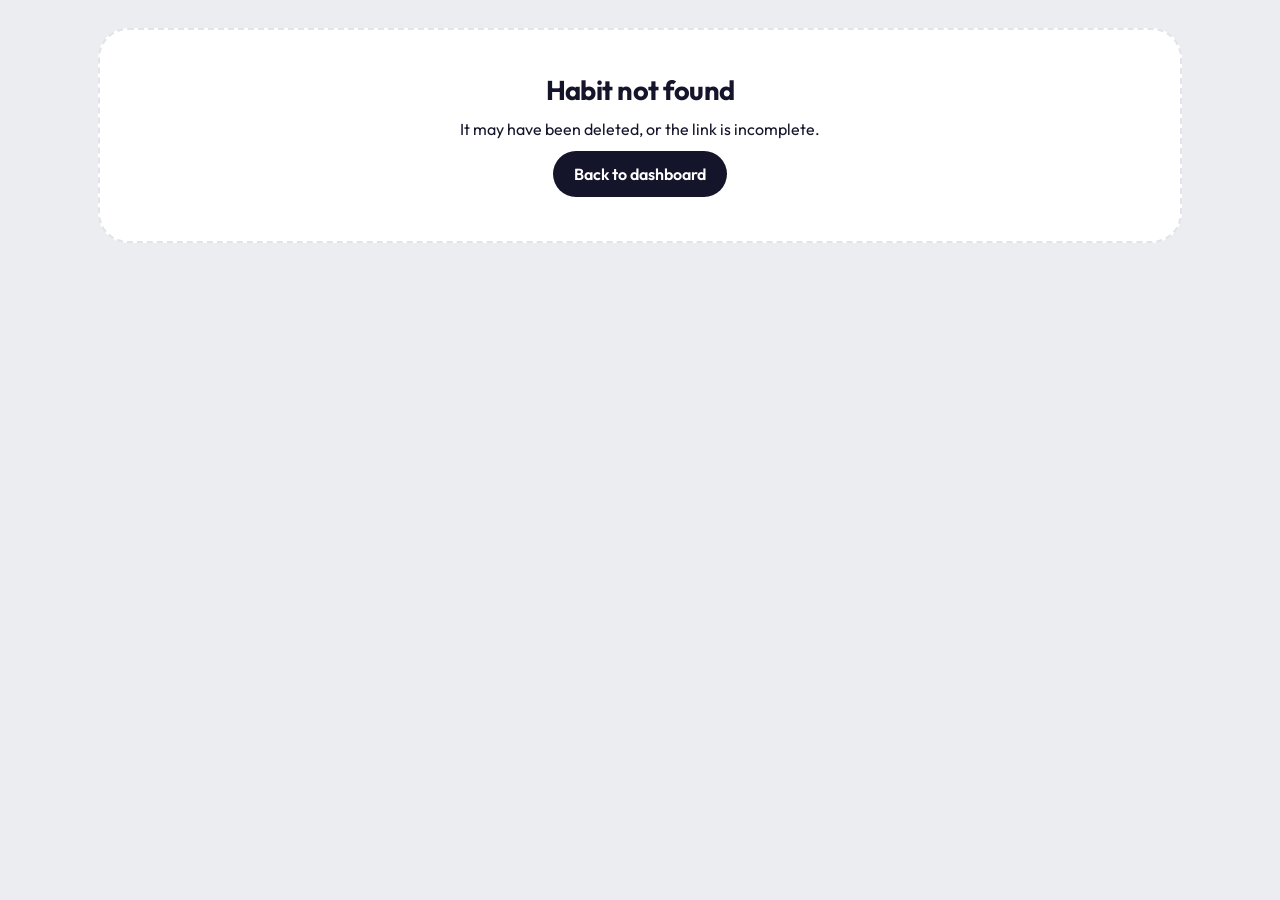
<file: habit.html>
<!doctype html>
<html lang="en"><head><meta charset="utf-8"><meta name="viewport" content="width=device-width,initial-scale=1,viewport-fit=cover">
<title>Habit — Streakline</title>
<link rel="preconnect" href="https://fonts.googleapis.com"><link href="https://fonts.googleapis.com/css2?family=Outfit:wght@400;500;600;700;800&display=swap" rel="stylesheet">
<link rel="stylesheet" href="style.css"></head>
<body data-page="habit"><a class="skip" href="#app">Skip to content</a>
<main id="app" class="solo" tabindex="-1"></main>
<div id="toast" role="status" aria-live="polite"></div>
<script src="script.js"></script><script src="habit.js"></script></body></html>
</file>
<file: style.css>
/* Streakline — pastel "soft blob" design, mobile-first */
:root{--bg:#ECEDF1;--card:#fff;--ink:#14142B;--mut:#5b5f73;--line:#e3e4ea;--cell:#F0F0F5;--acc:#7C6CF0;--navy:#14142B;--btn:#14142B;--btn-ink:#fff;
 --pink:#F8C8E6;--peach:#FBD18B;--lime:#CDEB8F;--lav:#A99BF5;--sky:#BDE5F5;--bad:#be123c;--r:30px;--sh:0 10px 30px rgba(20,20,43,.07);
 font-family:'Outfit',system-ui,-apple-system,Segoe UI,sans-serif;color-scheme:light}
[data-theme=dark]{--bg:#0e0f20;--card:#1a1b33;--ink:#f4f4fb;--mut:#a8abc2;--line:#2b2d4c;--cell:#262846;--acc:#a99bf5;--btn:#a99bf5;--btn-ink:#14142B;--bad:#fda4af;--sh:0 10px 30px rgba(0,0,0,.4);color-scheme:dark}
*{box-sizing:border-box}html{-webkit-text-size-adjust:100%}
body{margin:0;background:var(--bg);color:var(--ink);line-height:1.5;overflow-x:hidden;transition:background-color .4s,color .4s}
h1,h2,h3,h4,p{margin:0}h1{font-size:1.7rem;font-weight:700;letter-spacing:-.02em;line-height:1.2}h3{font-size:1.08rem;font-weight:700;margin-bottom:.6rem}h3 small{font-weight:400;color:var(--mut)}h4{font-size:.9rem;margin:10px 0 4px}
.mut{color:var(--mut)}.hide{display:none}.skip{position:absolute;left:-999px}.skip:focus{left:8px;top:8px;background:var(--card);padding:8px;z-index:99}
:focus-visible{outline:3px solid var(--acc);outline-offset:2px}
.shell{display:grid;grid-template-columns:230px 1fr;min-height:100vh}.mbar{display:none}
/* navigation */
.side{position:sticky;top:0;height:100vh;padding:20px 14px;display:flex;flex-direction:column;gap:4px;background:var(--card);border-radius:0 34px 34px 0;box-shadow:var(--sh)}
.side a,.drawer a{display:flex;align-items:center;gap:12px;padding:11px 14px;border-radius:99px;color:var(--ink);text-decoration:none;transition:background .2s,transform .2s;min-height:46px}
.side a:hover{background:var(--cell);transform:translateX(3px)}
.side a[aria-current=page],.drawer a[aria-current=page]{background:var(--lav);color:var(--navy);font-weight:700}
.side i,.drawer i{font-style:normal;width:24px;text-align:center;flex:none}
.logo{font-size:1.3rem;font-weight:800;display:flex;gap:8px;align-items:center;color:var(--ink);text-decoration:none}.logo span{display:grid;place-items:center;width:34px;height:34px;border-radius:50%;background:var(--lav);color:var(--navy);font-size:1rem}
.side .logo{margin-bottom:16px;padding:0 4px}.side .logo:hover{background:none;transform:none}.side .themeBtn{margin-top:auto}
.side .btn,.drawer .btn{justify-content:flex-start;gap:12px}
main{padding:28px clamp(14px,4vw,48px);max-width:1180px;width:100%;margin-inline:auto;animation:pageIn .5s both}main.solo{margin:auto}.pg{margin-bottom:18px}
/* hero */
.hero{display:flex;flex-direction:column;gap:14px;margin-bottom:16px}.quote{margin-top:8px;font-style:italic;color:var(--mut);max-width:44ch}
.ringcard{display:flex;align-items:center;gap:16px;background:var(--lav);color:var(--navy);border-radius:36px 36px 36px 14px;padding:16px 22px;width:100%;box-shadow:var(--sh)}
.ringbox{position:relative;width:84px;height:84px;flex:none}.ringbox b{position:absolute;inset:0;display:grid;place-items:center;font-size:1.2rem}
.ring{width:100%;transform:rotate(-90deg)}.ring circle{fill:none;stroke-width:9;stroke-linecap:round}.rb{stroke:rgba(255,255,255,.6)}.rf{stroke:var(--navy);transition:stroke-dasharray 1s cubic-bezier(.2,.8,.2,1)}
.tiles{display:grid;grid-template-columns:repeat(4,1fr);gap:12px;margin-bottom:16px}.tiles.six{grid-template-columns:repeat(6,1fr);margin-bottom:12px}
.tile{background:var(--lime);color:var(--navy);border-radius:30px 30px 30px 12px;padding:16px 18px;display:flex;flex-direction:column;animation:pop .5s both}
.tile:nth-child(even){border-radius:30px 12px 30px 30px}.tile:nth-child(1){background:var(--lime)}.tile:nth-child(2){background:var(--peach);animation-delay:.07s}.tile:nth-child(3){background:var(--sky);animation-delay:.14s}.tile:nth-child(4){background:var(--pink);animation-delay:.21s}.tile:nth-child(5){background:var(--lav);animation-delay:.28s}.tile:nth-child(6){background:#fff;animation-delay:.35s}
.tile b{font-size:1.6rem;line-height:1.2}.tile span{font-size:.85rem;opacity:.8}
/* controls */
.btn{font:inherit;font-weight:600;border:1px solid transparent;background:var(--btn);color:var(--btn-ink);padding:10px 20px;min-height:44px;border-radius:99px;cursor:pointer;text-decoration:none;display:inline-flex;align-items:center;justify-content:center;transition:transform .15s,opacity .2s}
.btn:hover{opacity:.88;transform:translateY(-1px)}.btn:active{transform:scale(.96)}.btn:disabled{opacity:.4;cursor:not-allowed;transform:none}.btn.s{padding:6px 14px;min-height:36px;font-size:.88rem}.btn.wide{width:100%;margin-top:12px}
.btn.ghost{background:transparent;color:var(--ink);border-color:var(--line)}.btn.ghost:hover{background:var(--cell)}.btn.danger{background:#e11d48;color:#fff}.btn.danger.ghost{background:transparent;color:var(--bad);border-color:var(--line)}
input,select,textarea{font:inherit;color:var(--ink);background:var(--card);border:1.5px solid var(--line);border-radius:18px;padding:10px 14px;width:100%;min-height:44px;transition:border-color .2s,box-shadow .2s}
input:focus,select:focus,textarea:focus{border-color:var(--acc);box-shadow:0 0 0 3px color-mix(in srgb,var(--lav) 45%,transparent);outline:none}textarea{resize:vertical}
input[type=checkbox]{width:22px;height:22px;min-height:0;accent-color:#14142B;flex:none}input[type=color]{padding:3px;width:56px;flex:none;border-radius:99px}
.ctrl{display:flex;gap:10px;flex-wrap:wrap;margin:18px 0}.ctrl input{flex:2 1 220px}.ctrl select{flex:1 1 130px;width:auto}
.focus{background:var(--sky);color:var(--navy);border-radius:36px 14px 36px 36px;border:0}.focus .mut{color:inherit;opacity:.75}
.fchip{display:inline-flex;align-items:center;min-height:44px;padding:8px 18px;border-radius:99px;background:#fff;border:2px solid var(--c);color:var(--navy);text-decoration:none;font-weight:600;transition:transform .15s}.fchip:hover{transform:translateY(-2px)}
/* habit cards */
.grid{display:grid;grid-template-columns:repeat(auto-fill,minmax(280px,1fr));gap:16px}
.card{background:var(--c);color:var(--on,#14142B);border-radius:36px 36px 36px 14px;padding:18px;display:flex;flex-direction:column;gap:12px;cursor:pointer;box-shadow:var(--sh);transition:transform .25s,box-shadow .25s;animation:rise .55s both;animation-delay:calc(var(--i,0)*60ms)}
.card:nth-child(even){border-radius:36px 14px 36px 36px}.card:hover{transform:translateY(-4px);box-shadow:0 18px 36px color-mix(in srgb,var(--c) 55%,transparent)}
.top{display:flex;gap:12px;align-items:flex-start}.grow{flex:1;min-width:0}
.big{font-size:1.6rem;line-height:1;width:52px;height:52px;border-radius:50%;background:#fff;display:grid;place-items:center;flex:none}
.ttl{font-weight:700;color:inherit;text-decoration:none;font-size:1.12rem}.ttl:hover{text-decoration:underline}.desc{font-size:.92rem}
.card .mut,.hh .mut{color:inherit;opacity:.78}
.chips{display:flex;gap:6px;flex-wrap:wrap;margin-top:6px}.chip{font-size:.78rem;padding:2px 11px;border-radius:99px;background:color-mix(in srgb,#fff 55%,transparent);border:0;color:var(--navy);max-width:100%}
.hh .chip,.card .chip{color:inherit;background:color-mix(in srgb,#fff 50%,transparent)}.card .chip,.hh .chip{color:var(--navy)}
.panel .chip,.dlg .chip{background:var(--cell);color:var(--mut)}.chip.ok{background:var(--c)!important;color:var(--on,#14142B)!important}.chip.pri-High{background:#FF9AA2!important;color:#14142B!important}.chip.pri-Low{background:var(--sky)!important;color:#14142B!important}
.chip.pick{cursor:pointer;display:inline-flex;gap:6px;align-items:center;font-size:.9rem;color:var(--ink);min-height:44px;padding:4px 16px;background:var(--cell)}
.chk{width:46px;height:46px;border-radius:50%;border:0;background:var(--navy);color:#fff;font-size:1.4rem;line-height:1;cursor:pointer;flex:none;transition:transform .2s,background .25s}.chk:hover{transform:scale(1.08)}
.chk.on{background:#fff;color:var(--navy);box-shadow:0 0 0 4px color-mix(in srgb,var(--navy) 80%,transparent);animation:pop .4s}
.trio{display:grid;grid-template-columns:repeat(3,1fr);text-align:center;background:color-mix(in srgb,#fff 45%,transparent);border-radius:22px;padding:8px 4px;color:var(--navy)}.trio b{display:block;font-size:1.2rem}.trio span{font-size:.78rem}
.bar{height:10px;background:color-mix(in srgb,var(--c,var(--lav)) 30%,var(--cell));border-radius:9px;overflow:hidden;margin:6px 0}.card .bar{background:color-mix(in srgb,#fff 55%,transparent)}
.bar i{display:block;height:100%;background:var(--navy);border-radius:9px;animation:grow 1s cubic-bezier(.2,.8,.2,1) both;transition:width .6s}.panel .bar i{background:var(--c,var(--lav));box-shadow:inset 0 0 0 1.5px color-mix(in srgb,var(--c,var(--lav)) 50%,#14142B)}
.card .btn.ghost{color:inherit;border-color:color-mix(in srgb,var(--navy) 30%,transparent)}.card .btn.ghost:hover{background:color-mix(in srgb,#fff 40%,transparent)}.card .btn.danger.ghost,.hh .btn.danger.ghost{color:#9f1239}
.row{display:flex;gap:8px;align-items:center}.row.end{justify-content:flex-end}.row.wrap{flex-wrap:wrap}
.empty{grid-column:1/-1;text-align:center;padding:44px 16px;background:var(--card);border:2px dashed var(--line);border-radius:var(--r);display:flex;flex-direction:column;gap:10px;align-items:center}
/* panels, charts, lists */
.panel{background:var(--card);border-radius:var(--r);padding:20px;margin-bottom:16px;box-shadow:var(--sh);animation:rise .5s both;transition:background-color .4s}
.charts{display:grid;grid-template-columns:1fr 1fr;gap:16px}.bars{display:flex;gap:10px;align-items:flex-end;height:160px}
.b{flex:1;height:100%;display:flex;flex-direction:column;justify-content:flex-end;align-items:center;gap:4px}.b i{width:100%;background:linear-gradient(180deg,var(--lav),var(--sky));border-radius:12px 12px 4px 4px;min-height:4px;transform-origin:bottom;animation:up .8s cubic-bezier(.2,.8,.2,1) both}.b span{font-size:.78rem;color:var(--mut)}
.li{list-style:none;margin:0 0 10px;padding:0;display:flex;flex-direction:column;gap:8px}.li li{display:flex;gap:8px;align-items:flex-start;flex-wrap:wrap}.li li textarea,.li li input{flex:1 0 100%}.strike{text-decoration:line-through;color:var(--mut)}
.ib{border:0;background:transparent;color:var(--mut);cursor:pointer;font-size:1.05rem;min-width:36px;min-height:36px;border-radius:50%}.ib:hover:not(:disabled){background:var(--cell);color:var(--ink)}.ib:disabled{opacity:.3}
.linkb{border:0;background:none;color:var(--acc);font:inherit;font-weight:600;cursor:pointer;padding:6px 0;text-align:left;min-height:36px}.linkb:hover{text-decoration:underline}
.cbx{display:grid;place-items:center;min-width:44px;min-height:44px;margin:-8px -4px -8px -8px;cursor:pointer}
.add{display:flex;gap:8px;align-items:flex-start}.add.col{flex-direction:column;align-items:stretch}.add.col>.row>*{flex:1}
.badges{display:flex;gap:8px;flex-wrap:wrap;margin-bottom:16px}.badge{font-size:.85rem;padding:5px 14px;border-radius:99px;border:1.5px dashed var(--line);color:var(--mut)}.badge.got{border:0;background:var(--peach);color:#14142B;font-weight:600}
.heatwrap{overflow-x:auto;padding-bottom:6px}.heat{display:grid;grid-template-rows:repeat(7,13px);grid-auto-flow:column;grid-auto-columns:13px;gap:3px;width:max-content}
.heat i{background:var(--c);border-radius:50%;box-shadow:inset 0 0 0 1px rgba(20,20,43,.2);animation:fade .6s both}.heat i.z{background:var(--cell);box-shadow:none}.heat i.x{background:transparent;box-shadow:none;border:1px dashed var(--line)}
/* habit page */
.hh{display:grid;gap:14px;margin-bottom:16px;background:var(--c);color:var(--on,#14142B);border-radius:36px 36px 36px 14px;padding:18px;box-shadow:var(--sh)}
.hh .btn.ghost{color:inherit;border-color:color-mix(in srgb,var(--navy) 30%,transparent)}.back{justify-self:start}
.ht{display:flex;gap:14px;align-items:flex-start}.ht .big{width:64px;height:64px;font-size:2rem}
.two{display:grid;grid-template-columns:minmax(0,1.3fr) minmax(0,1fr);gap:16px;align-items:start}.stack{display:flex;flex-direction:column}
/* calendar */
.calbar{display:flex;gap:8px;align-items:center;margin-bottom:14px;flex-wrap:wrap}.calbar select{width:auto;flex:1 1 110px}.calbar .yr{width:92px;flex:none}.calbar h3{margin:0;flex:1}
.calgrid{display:grid;grid-template-columns:repeat(7,1fr);gap:4px;animation:fade .25s both}.dow{text-align:center;font-size:.78rem;color:var(--mut);padding:4px 0}
.day{aspect-ratio:1;border:0;background:transparent;cursor:pointer;display:grid;place-items:center;position:relative;border-radius:50%;font:inherit;color:var(--ink);min-width:0;padding:0;-webkit-tap-highlight-color:transparent}
.day .n{width:min(100%,46px);aspect-ratio:1;border-radius:50%;display:grid;place-items:center;background:var(--cell);transition:background .2s,transform .2s}
.day:hover .n{background:color-mix(in srgb,var(--c) 40%,var(--cell))}.day:active .n{transform:scale(.9)}
.day.done .n{background:var(--c);color:var(--on,#14142B);font-weight:700;box-shadow:inset 0 0 0 2px color-mix(in srgb,var(--c) 40%,#14142B)}
.day.done.sel .n{animation:pop .4s}.day.today .n{box-shadow:0 0 0 2px var(--card),0 0 0 4px var(--ink)}.day.today.done .n{box-shadow:inset 0 0 0 2px color-mix(in srgb,var(--c) 40%,#14142B),0 0 0 2px var(--card),0 0 0 4px var(--ink)}
.day.sel{outline:2px solid var(--acc);outline-offset:1px}.day.future{opacity:.55}.day.off:not(.done) .n{background:repeating-linear-gradient(135deg,var(--cell) 0 5px,transparent 5px 7px);color:var(--mut)}.day.dim{opacity:.18}
.day.has::after{content:'';position:absolute;bottom:0;width:6px;height:6px;border-radius:50%;background:var(--navy);box-shadow:0 0 0 2px var(--card)}[data-theme=dark] .day.has::after{background:var(--lav)}
.sw{width:32px;height:32px;border-radius:50%;border:2px solid var(--card);box-shadow:0 0 0 1px var(--line);cursor:pointer;transition:transform .15s}.sw:hover{transform:scale(1.15)}
/* dialogs, toast, confetti */
.dlg{border:0;border-radius:var(--r);background:var(--card);color:var(--ink);padding:22px;width:min(440px,92vw);box-shadow:0 30px 80px rgba(0,0,0,.35);overflow-wrap:anywhere}.dlg[open]{animation:dlgIn .3s cubic-bezier(.2,.8,.2,1)}.dlg.wide{width:min(560px,94vw);max-height:92dvh;overflow:auto}.dlg::backdrop{background:rgba(20,20,43,.55);backdrop-filter:blur(4px)}.dlg h2{margin-bottom:10px}.dlg p{margin-bottom:16px}
.fld{display:flex;flex-direction:column;gap:5px;margin-bottom:12px;font-size:.9rem}.fld>span{font-weight:600}.two-f{display:grid;grid-template-columns:1fr 1fr;gap:12px}.err{color:var(--bad);font-weight:600;min-height:1.2em;margin:0 0 8px!important}
.ic{font-size:1.3rem;width:46px;height:46px;border-radius:50%;border:1.5px solid var(--line);background:var(--card);cursor:pointer;transition:transform .15s}.ic:hover{transform:scale(1.08)}.ic.on{border:2px solid var(--navy);background:var(--lav)}[data-theme=dark] .ic.on{border-color:var(--lav)}.mini{width:104px}
#toast{position:fixed;left:50%;bottom:calc(24px + env(safe-area-inset-bottom));transform:translate(-50%,20px);background:var(--navy);color:#fff;padding:11px 22px;border-radius:99px;opacity:0;pointer-events:none;transition:.3s;z-index:300;box-shadow:0 10px 30px rgba(20,20,43,.4);max-width:92vw;text-align:center}[data-theme=dark] #toast{background:var(--lav);color:var(--navy)}#toast.show{opacity:1;transform:translate(-50%,0)}
.cf{position:fixed;width:8px;height:12px;border-radius:3px;pointer-events:none;z-index:250;animation:cf 1s cubic-bezier(.2,.7,.4,1) forwards}
@keyframes cf{to{transform:translate(var(--dx),calc(var(--dy) + 280px)) rotate(var(--rot));opacity:0}}
@keyframes rise{from{opacity:0;transform:translateY(18px)}}@keyframes pop{0%{transform:scale(.8);opacity:0}60%{transform:scale(1.1)}100%{transform:scale(1);opacity:1}}
@keyframes pageIn{from{opacity:0;transform:translateY(10px)}}@keyframes fade{from{opacity:.4}}@keyframes grow{from{width:0}}@keyframes up{from{transform:scaleY(0)}}@keyframes dlgIn{from{opacity:0;transform:translateY(24px) scale(.96)}}@keyframes sheet{from{transform:translateY(100%)}}
/* mobile drawer */
.menuBtn,.fab,.drawer,.scrim{display:none}.bars3{display:block;width:20px;height:2px;background:currentColor;border-radius:2px;box-shadow:0 -6px 0 currentColor,0 6px 0 currentColor}body.lock{overflow:hidden}
.drawer{position:fixed;inset:0 auto 0 0;width:min(300px,84vw);z-index:60;background:var(--card);padding:calc(14px + env(safe-area-inset-top)) 14px calc(14px + env(safe-area-inset-bottom));flex-direction:column;gap:6px;transform:translateX(-105%);visibility:hidden;transition:transform .32s cubic-bezier(.2,.8,.2,1),visibility .32s;box-shadow:12px 0 40px rgba(0,0,0,.3);overflow-y:auto;border-radius:0 34px 34px 0}
.drawer.open{transform:none;visibility:visible}.drawer-head{display:flex;justify-content:space-between;align-items:center;margin-bottom:10px}.drawer .btn{margin-top:8px;width:100%}
.scrim{position:fixed;inset:0;z-index:55;background:rgba(20,20,43,.55);backdrop-filter:blur(3px);opacity:0;pointer-events:none;transition:opacity .3s}.scrim.show{opacity:1;pointer-events:auto}
/* responsive */
.grid>*,.two>*,.charts>*,.tiles>*,.stack>*,.hero>*,.row>*,.top>*{min-width:0}.chip,.ttl,.grow,.ht h1,.ht p{overflow-wrap:anywhere}
@media(pointer:coarse){.ib,.btn.s{min-width:44px;min-height:44px}.sw{width:44px;height:44px}}
@media(min-width:761px){body.slim .shell{grid-template-columns:76px 1fr}body.slim .side{padding-inline:10px}body.slim .side a,body.slim .side .btn{justify-content:center;padding-inline:0}body.slim .lb{display:none}}
@media(min-width:761px) and (max-width:1024px){.shell{grid-template-columns:76px 1fr}.side{padding-inline:10px}.side a,.side .btn{justify-content:center;padding-inline:0}.side .lb{display:none}.collapseBtn{display:none}}
@media(min-width:900px){.hero{flex-direction:row;justify-content:space-between;align-items:center}.ringcard{max-width:380px}}
@media(min-width:1400px){main{max-width:1280px}.grid{grid-template-columns:repeat(auto-fill,minmax(320px,1fr))}}
@media(max-width:900px){.tiles,.tiles.six{grid-template-columns:repeat(2,1fr)}.two,.charts{grid-template-columns:1fr}}
@media(max-width:760px){
 .shell,body.slim .shell{grid-template-columns:1fr}
 .mbar{display:grid;grid-template-columns:44px 1fr 44px;align-items:center;gap:8px;position:sticky;top:0;z-index:20;padding:calc(6px + env(safe-area-inset-top)) max(10px,env(safe-area-inset-right)) 6px max(10px,env(safe-area-inset-left));background:color-mix(in srgb,var(--bg) 85%,transparent);backdrop-filter:blur(14px)}
 .mbar .logo{justify-content:center}.menuBtn{display:grid;place-items:center}.mbar .ib{min-width:44px;min-height:44px;color:var(--ink);background:var(--card)}.drawer{display:flex}.scrim{display:block}
 .side{position:fixed;top:auto;bottom:calc(10px + env(safe-area-inset-bottom));left:max(10px,env(safe-area-inset-left));right:max(10px,env(safe-area-inset-right));height:auto;flex-direction:row;gap:2px;padding:6px;z-index:20;border-radius:32px;box-shadow:0 12px 32px rgba(20,20,43,.2)}
 .side a{flex:1;flex-direction:column;justify-content:center;gap:0;font-size:.72rem;min-height:54px;padding:4px 2px;text-align:center;border-radius:22px}.side a:hover{transform:none;background:none}.side a[aria-current=page]{background:none;font-weight:700}
 .side a i{font-size:1.15rem;width:44px;height:28px;display:grid;place-items:center;border-radius:99px}.side a[aria-current=page] i{background:var(--lav);color:var(--navy)}
 .side .logo,.side .btn{display:none}
 main{padding:14px max(14px,env(safe-area-inset-right)) calc(170px + env(safe-area-inset-bottom)) max(14px,env(safe-area-inset-left))}main.solo{padding-bottom:calc(32px + env(safe-area-inset-bottom))}
 h1{font-size:1.45rem}.grid{grid-template-columns:1fr}.hh .row .btn{flex:1}.back{position:sticky;top:max(8px,env(safe-area-inset-top));z-index:15;background:var(--card)!important;color:var(--ink)!important}
 .fab{display:grid;place-items:center;position:fixed;right:max(16px,env(safe-area-inset-right));bottom:calc(96px + env(safe-area-inset-bottom));width:58px;height:58px;border-radius:50%;border:0;background:var(--navy);color:#fff;font-size:1.9rem;line-height:1;cursor:pointer;z-index:19;box-shadow:0 10px 28px rgba(20,20,43,.4);animation:pop .5s .3s both;transition:transform .15s}.fab:active{transform:scale(.9)}[data-theme=dark] .fab{background:var(--lav);color:var(--navy)}
 body[data-view=analytics] .fab,body[data-view=settings] .fab{display:none}body[data-page=dash] #toast{bottom:calc(106px + env(safe-area-inset-bottom))}
 .dlg,.dlg.wide{margin:auto 0 0;width:100%;max-width:100%;border-radius:32px 32px 0 0;max-height:92dvh;overflow:auto;padding-bottom:calc(22px + env(safe-area-inset-bottom))}.dlg[open]{animation:sheet .35s cubic-bezier(.2,.8,.2,1)}}
@media(max-width:600px){.two-f{grid-template-columns:1fr}.ctrl .btn{flex:1 1 100%}.calbar select{flex-basis:100px}.charts{gap:0}}
@media(max-width:480px){
 main{padding-left:max(10px,env(safe-area-inset-left));padding-right:max(10px,env(safe-area-inset-right))}.panel{padding:14px;border-radius:26px}.tile{padding:14px}.tile b{font-size:1.35rem}.card,.hh{padding:16px}.trio b{font-size:1.05rem}
 .calbar{gap:6px}.calbar .yr{width:80px}.calgrid{gap:2px}.dow{font-size:.7rem}.day{aspect-ratio:auto;height:44px;border-radius:14px}.day .n{width:min(36px,100%);font-size:.92rem}
 .add:not(.col){flex-direction:column}.add:not(.col) .btn{width:100%}.bars{gap:6px}.ht{gap:10px}.ht .big{width:56px;height:56px}}
@media(max-width:340px){.tiles,.tiles.six{gap:8px}.tile b{font-size:1.15rem}.side a{font-size:.66rem}.btn{padding-inline:14px}.calbar .btn.s{padding-inline:8px}}
@media(prefers-reduced-motion:reduce){*,*::before,*::after{animation:none!important;transition:none!important}}
</file>
